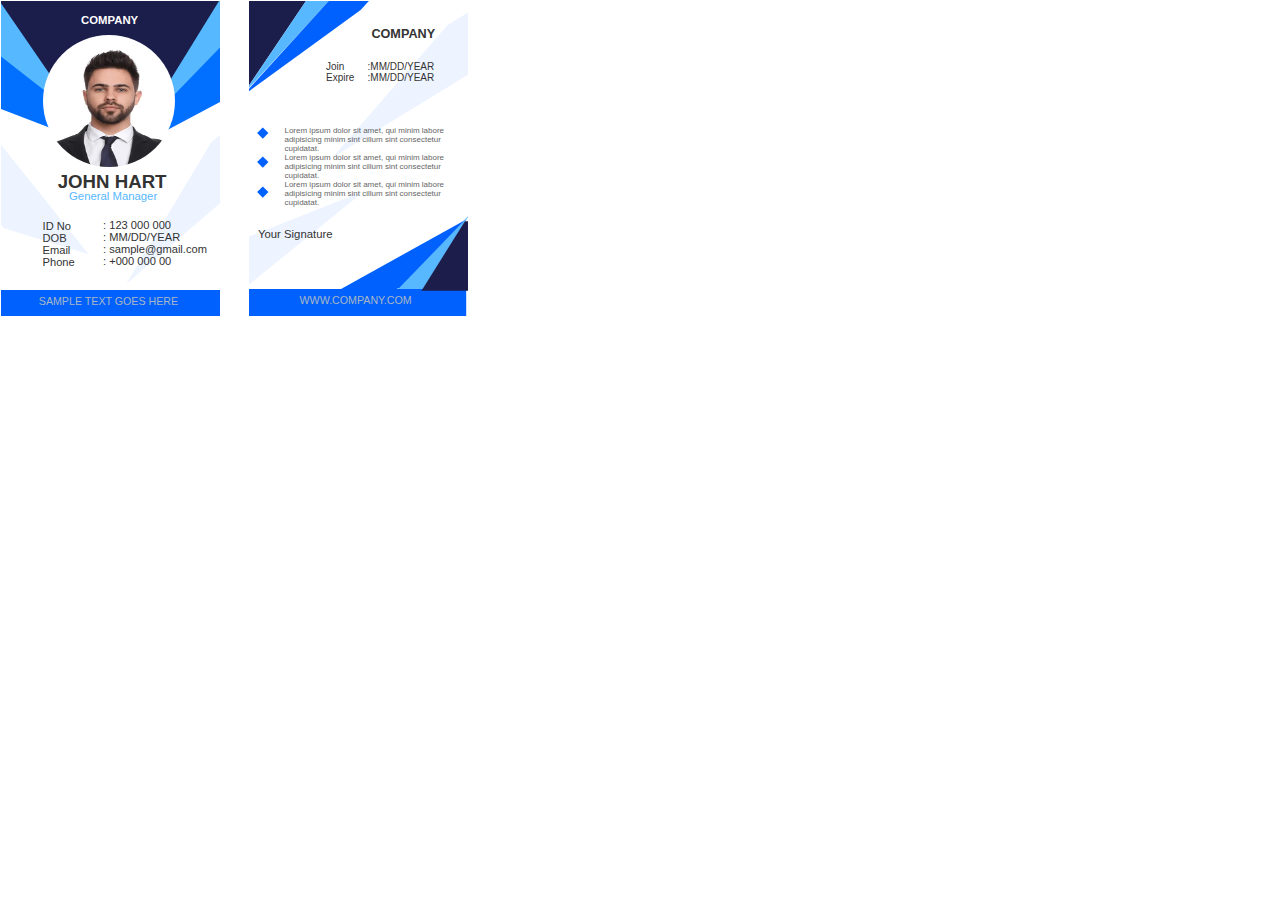
<file: Submit Assignment/Darshan-Kawade-76/preview.html>
<!DOCTYPE html>
<html lang="en">
<head>
    <meta charset="UTF-8">
    <meta name="viewport" content="width=device-width, initial-scale=1.0">
    <link rel="stylesheet" type="text/css" href="./css/style.css">
    <title>ID Card</title>
</head>
<body>

    <!-- Wrapper -->
    <div class="wrapper">
        
        <!-- Background -->
        <div class="background">
            
            <!-- Front Side -->
            <div class="front">
                          
                    <div class="id-light-pink"></div>
                    <div class="recttop"></div>
                    <div class="recttop1"></div>
                    <div class="recttop2"></div>
                    <div class="recttop3"></div>
                    <div class="recttop4"></div>
                    <div class="recttop5"></div>
                    <div class="recttop6"></div>
                    <div class="recttop7"></div>
                    <div class="recttop8"></div>
            </div>

            <!-- Back Side -->
            <div class="back">
                
                    <div class="id-dark-pink-bottom"></div>
                    <div class="id-pink-bottom"></div>
                    <div class="id-light-pink-bottom"></div>
                    <div class="rectbot3"></div>
                    <div class="rectbot4"></div>
                    <div class="rectbot5"></div>
                    <div class="rectbot6"></div>
                    <div class="rectbot7"></div>
                    <div class="rectbot8"></div>
                    <div class="rectbot9"></div>
                    <div class="rectbot10"></div>
                    <div class="rectbot11"></div>
            </div>

        </div> <!-- End Background -->

        <!-- Content (Single Class for All Content - No Front/Back Separation) -->
        <div class="id-card-content">
            <div class="user-photo">
                <img src="./img/profile.png" alt="Photo">
            </div>
            <div class="id-body-to1">
                <p>ID No </p>
                <p>DOB </p>
                <p>Email </p>
                <p>Phone </p>
            </div>

            <div class="id-body-to2">
                <p> : 123 000 000</p>
                <p> : MM/DD/YEAR</p>
                <P> : sample@gmail.com</P>
                <p> : +000 000 00</p>
            </div>

            <div class="id-phone">
                <p>COMPANY</p>
            </div>

            <div class="id-name">
                <p>JOHN HART</p>
            </div>

            <div class="id-dob">
                <p>General Manager</p>
            </div>

            <div class="id-logo4">
                <p>SAMPLE TEXT GOES HERE</p>
            </div>
           
            <div class="id-join-date">
                <p>Join</p>
                <p>Expire</p>
            </div>
            <div class="id-expire-date">
                <p>:MM/DD/YEAR</p>
                <p>:MM/DD/YEAR</p>
            </div>
            <div class="id-policy">
                <p>Lorem ipsum dolor sit amet, qui minim labore adipisicing minim sint cillum sint consectetur cupidatat.</p>

                <p>Lorem ipsum dolor sit amet, qui minim labore adipisicing minim sint cillum sint consectetur cupidatat.</p>

                <p>Lorem ipsum dolor sit amet, qui minim labore adipisicing minim sint cillum sint consectetur cupidatat.</p>
            </div>
            <div class="id-logo">
                <p>COMPANY</p>
            </div>

            <div class="id-logo2">
                <p>Your Signature</p>
            </div>

            <div class="id-logo3">
                <p>WWW.COMPANY.COM</p>
            </div>
            
        </div> <!-- End Content -->

    </div> <!-- End Wrapper -->

</body>
</html>
</file>
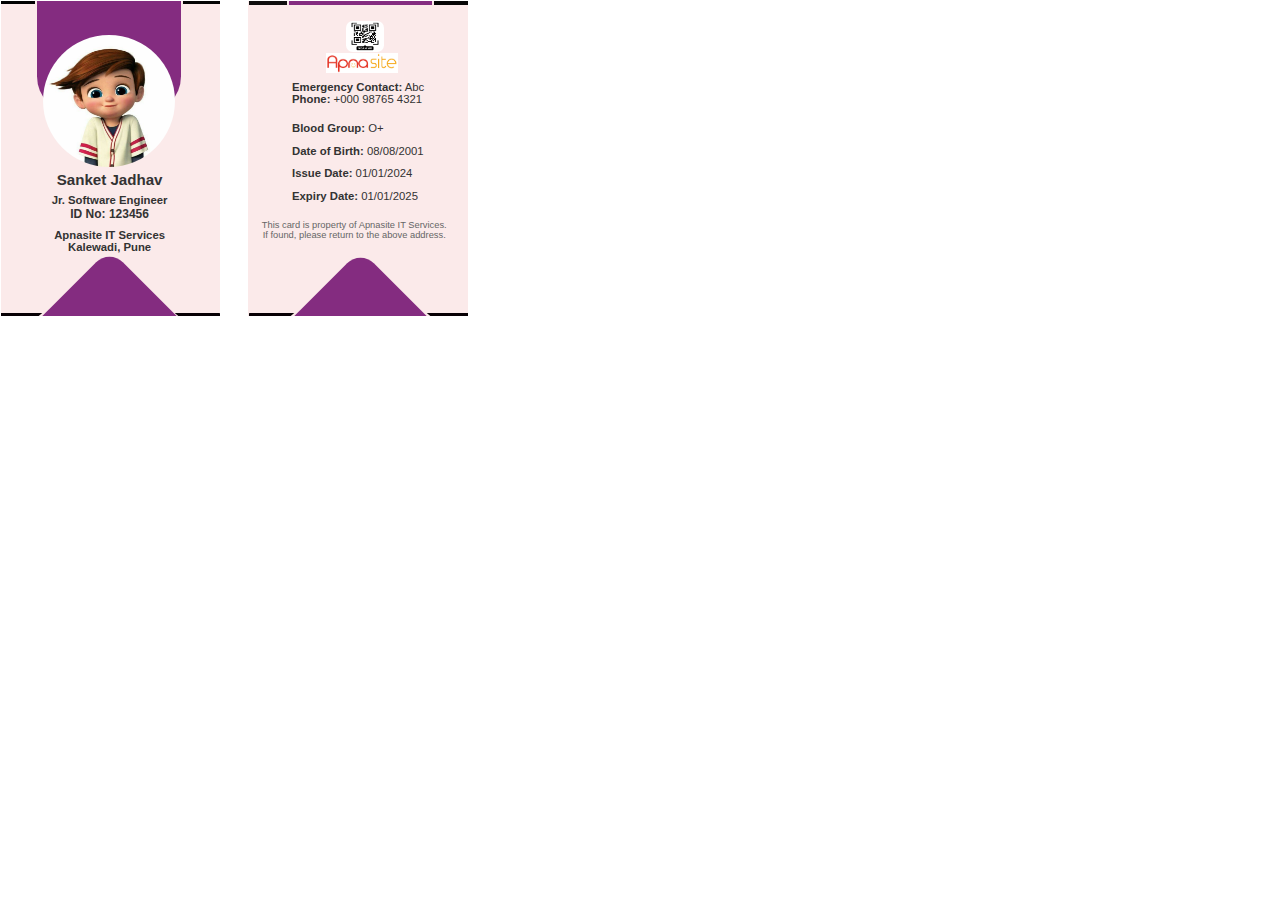
<file: Submit Assignment/icard sample code/preview.html>
<!DOCTYPE html>
<html lang="en">
<head>
    <meta charset="UTF-8">
    <meta name="viewport" content="width=device-width, initial-scale=1.0">
    <link rel="stylesheet" type="text/css" href="./css/style.css">
    <title>ID Card</title>
</head>
<body>

    <!-- Wrapper -->
    <div class="wrapper">
        
        <!-- Background -->
        <div class="background">
            
            <!-- Front Side -->
            <div class="front">
               
                    <div class="id-dark-pink"></div>
                    <div class="id-pink"></div>
                    <div class="id-light-pink"></div>
                    <div class="recttop"></div>
                    <div class="recttop1"></div>
                    <div class="recttop2"></div>
                
            </div>

            <!-- Back Side -->
            <div class="back">
                
                    <div class="id-dark-pink-bottom"></div>
                    <div class="id-pink-bottom"></div>
                    <div class="id-light-pink-bottom"></div>
                    <div class="recttop3"></div>
                    <div class="recttop4"></div>
                    <div class="recttop5"></div>
                
            </div>

        </div> <!-- End Background -->

        <!-- Content (Single Class for All Content - No Front/Back Separation) -->
        <div class="id-card-content">
            <div class="user-photo">
                <img src="./img/profile.jpg" alt="Photo">
            </div>
            <div class="user-name">Sanket Jadhav</div>
            <div class="id-number"><b>ID No:</b> 123456</div>
            <div class="id-title">Jr. Software Engineer</div>
            <div class="org-name">Apnasite IT Services</div>
            <div class="org-address">Kalewadi, Pune</div>
            <div class="qr-code">
                <img src="./img/qr.jpg" alt="QR Code">
            </div>
            <div class="org-logo">
                <img src="./img/logo.png" alt="Logo">
            </div>
            <div class="id-emergency-contact">
                <strong>Emergency Contact:</strong> Abc<br>
                <strong>Phone:</strong> +000 98765 4321
            </div>
            <div class="id-blood-group">
                <strong>Blood Group:</strong> O+
            </div>
            <div class="id-dob">
                <strong>Date of Birth:</strong> 08/08/2001
            </div>
            <div class="id-issue-date">
                <strong>Issue Date:</strong> 01/01/2024
            </div>
            <div class="id-expiry-date">
                <strong>Expiry Date:</strong> 01/01/2025
            </div>
            <div class="id-policy">
                This card is property of Apnasite IT Services. <br>
                If found, please return to the above address.
            </div>
        </div> <!-- End Content -->

    </div> <!-- End Wrapper -->

</body>
</html>
</file>
<file: Submit Assignment/Darshan-Kawade-76/css/style.css>
/* General Reset */
* {
    margin: 0;
    padding: 0;
    box-sizing: border-box;
}

/* Wrapper for ID Card */
.wrapper {
    width: 124.002mm;
    height: 83.872mm;
    background-color: #fff;
    border: 0.75pt solid #fff;
    position: relative;
    display: flex;
    overflow: hidden;
    flex-direction: column;
}

/* Background Styles */
.background {
    position: absolute;
    background-color: white;
    width: 100%;
    height: 100%;
}

/* Front Side */
.front {
    left: -20pt; /* 0px */
    margin-top: -0.69pt; /* -0.92px */
    width: 59.002mm;
    height: 83.872mm;
    margin: 6.085mm;
    background-color: white;
    position: absolute;
    overflow: hidden;
    top: -17pt; /* 0px */
}

/* Background Elements for Front */

.id-light-pink {
    left: -0.417mm;
    margin-top: -0.243mm; /* -0.92px */
    width: 60mm; /* 71.7px */
    height: 34mm; /* 30px */
    background-color: rgb(27, 29, 75);
    position: absolute;
    top: 0mm; /* 0px */
    border-bottom-left-radius: 28.346pt;
    border-bottom-right-radius:28.346pt;
}

.recttop{
    left: -5.705mm;
    margin-top: -0.243mm;
    width: 82mm;
    height: 7mm;
    background-color: rgb(0, 97, 255);
    position: absolute;
    bottom: 0.5mm;
    transform: skew(-50deg, 0deg);
   
}

.recttop1{
    left: 39.586mm;
    margin-top: -0.243mm;
    width: 40mm;
    height: 20mm;
    background-color: rgb(1, 111, 255);
    position: absolute;
    overflow: hidden;
    bottom: 51mm;
    border-top-left-radius: 14.173pt;
    transform: rotate(-224deg);
    
   
}

.recttop2{
    left: 55.625mm;
    margin-top: 15.757mm;
    width: 48mm;
    height: 22mm;
    background-color: rgb(86, 185, 255);
    position: absolute;
    bottom: 93.5mm;
    transform: skewX(71deg) skewY(10deg);
    rotate: 115deg;
   
}

.recttop3{
    left: -17.414mm;
    margin-top: -0.243mm;
    width: 40mm;
    height: 20mm;
    background-color: rgb(1, 111, 255);
    position: absolute;
    overflow: hidden;
    bottom: 46mm;
    border-top-left-radius: 14.173pt;
    transform: rotate(-142deg);   
}
.recttop4{
    left: -33.375mm;
    margin-top: 15.757mm;
    width: 46mm;
    height: 15mm;
    background-color: rgb(86, 185, 255);
    position: absolute;
    bottom: 80mm;
    transform: skewY(10deg) skewX(71deg);
    rotate: 208deg;
}
.recttop5{
    left: 35.586mm;
    margin-top: -0.243mm;
    width: 40mm;
    height: 20mm;
    background-color: rgb(255, 255, 255);
    position: absolute;
    overflow: hidden;
    bottom: 34mm;
    border-top-left-radius: 14.173pt;
    transform: rotate(-208deg);   
}
.recttop6{
    left: -20.414mm;
    margin-top: -0.243mm;
    width: 40mm;
    height: 20mm;
    background-color: rgb(255, 255, 255);
    position: absolute;
    overflow: hidden;
    bottom: 35mm;
    border-top-left-radius: 14.173pt;
    transform: rotate(-159deg);   
}
.recttop7{
    left: -15.375mm;
    margin-top: 15.757mm;
    width: 23mm;
    height: 31mm;
    background-color: rgb(237, 244, 255);
    position: absolute;
    bottom: 26mm;
    transform: skewY(-11deg) skewX(58deg);
    rotate: 208deg;
}
.recttop8{
    left: 51.625mm;
    margin-top: 15.757mm;
    width: 33mm;
    height: 25mm;
    background-color: rgb(237, 244, 255);
    position: absolute;
    bottom: 35mm;
    transform: skewY(41deg) skewX(51deg);
    rotate: 80deg;
}
/* Back Side */
.back {
    position: relative;
    width: 59.002mm; /* 223px */
    height: 83.872mm; /* 317px */
    margin: 6.085mm; /* 23px */
    background-color: white;
    border: 0.75pt solid white; /* 1px */
    overflow: hidden;
    left:59.204mm; /* 254px */
    top: -6.222mm; /* -341px */
}

/* Background Elements for Back */

.id-dark-pink-bottom {
    left: -14.5mm;
    margin-top: 76.2mm; /* 288px */
    width: 30mm;
    height: 15mm; /* 30px */
    background-color: rgb(27, 29, 75);
    position: absolute;
    top:-74.2mm; /* 0px */
    transform: skewX(32deg) skewY(10deg);
    rotate: -65deg;
}

.id-pink-bottom {
    left: 17mm; /* 121px */
    margin-top: 76.2mm; /* 288px */
    width: 17mm; /* 109.6px */
    height: 17mm; /* 30px */
    background-color: rgb(87, 184, 255);
    position: absolute;
    top: -94.2mm; /* 0px */
    transform: skewX(-67deg) skewY(-33deg);
    rotate: 147deg;
}

.id-light-pink-bottom {
    left: 18.583mm; /* 64px */
    margin-top: 76.2mm; /* 288px */
    width: 20mm; /* 71.7px */
    height: 17mm; /* 30px */
    background-color: rgb(0, 97, 255);
    position: absolute;
    top: -87.2mm; /* 0px */
    transform: skewX(64deg) skewY(28deg);
    rotate: 118deg;
}

.rectbot3{
    margin-top: -0.243mm;
    left: 27.7mm;
    width: 26mm;
    height: 19mm;
    background-color: rgb(87, 184, 255);
    position: absolute;
    bottom: -5mm;
    transform: skew(-46deg, -32deg);
    rotate: -14deg;
}
.rectbot4{
    left: -0.414mm;
    margin-top: -0.243mm;
    width: 58mm;
    height: 50mm;
    background-color: rgb(0, 97, 255);
    position: absolute;
    bottom: -42.686mm;
    border-top-left-radius: 5mm;
    transform: rotate(180deg); 
}
.rectbot5{
    left:53.625mm;
    margin-top: -0.243mm;
    width: 18mm;
    height: 9mm;
    background-color: rgb(29, 29, 75);
    position: absolute;
    bottom: 11.6mm;
    transform: skew(66deg, -34deg);
    rotate: -24deg;
}
.rectbot6{
    left:21.625mm;
    margin-top: -0.243mm;
    width: 20mm;
    height: 12mm;
    background-color: rgb(0, 97, 255);
    position: absolute;
    bottom: 1mm;
    transform: skew(108deg, -35deg);
    rotate: -11deg;
}

.rectbot7{
    left:2.625mm;
    margin-top: -0.243mm;
    width: 2mm;
    height: 2mm;
    background-color: rgb(0, 97, 255);
    position: absolute;
    bottom: 47.5mm;
    rotate: 45deg;
}

.rectbot8{
    left:2.625mm;
    margin-top: -0.243mm;
    width: 2mm;
    height: 2mm;
    background-color: rgb(0, 97, 255);
    position: absolute;
    bottom: 40mm;
    rotate: 45deg;
}

.rectbot9{
    left:2.625mm;
    margin-top: -0.243mm;
    width: 2mm;
    height: 2mm;
    background-color: rgb(0, 97, 255);
    position: absolute;
    bottom: 32mm;
    rotate: 45deg;
}

.rectbot10{
    left: -33.375mm;
    margin-top: 15.757mm;
    width: 46mm;
    height: 15mm;
    background-color: rgb(237, 244, 255);
    position: absolute;
    bottom: 2mm;
    transform: skewY(10deg) skewX(71deg);
    rotate: 131deg;
}

.rectbot11{
    left: 35.625mm;
    margin-top: 15.757mm;
    width: 46mm;
    height: 15mm;
    background-color: rgb(237, 244, 255);
    position: absolute;
    bottom: 65mm;
    transform: skewY(10deg) skewX(71deg);
    rotate: 121deg;
}

/* Content Styling */
.id-card-content {
    position: absolute;
    top: 14mm;
    left: 5mm;
    right: 5mm;
    font-family: Arial, sans-serif;
    color: #333;
}

/* User Photo */
.user-photo {
    width: 26mm;
    height: 26mm;
    border-radius: 50%;
    margin-bottom: 10mm;
}

.user-photo img {
    width: 35mm;
    height: 35mm;
    position: absolute;
    top: -5mm;
    left: 6.05mm;
    border-radius: 35mm;
}

/* Text Alignments */

.id-body-to1{
    font-size: 8.338pt;
    font-weight: 400;
    text-align: left;
    margin-bottom: 26mm;
    position: relative;
    top: 8mm;
    left: 6mm;
}

.id-body-to2{
    font-size: 8.338pt;
    font-weight: 500;
    text-align: left;
    margin-bottom: 30mm;
    position: relative;
    top: -31mm;
    left: 22mm;
}

.id-dob{
    left: 13mm;
    font-size: 3mm;
    position: absolute;
    top: 36mm;
    color: #57b8ff;
} 
.id-name{
    left: 10mm;
    font-size: 14pt;
    position: absolute;
    top: 31mm;
    font-weight: bold;
} 
.id-email{
    font-size: 11.338pt;
    font-weight: bold;
    text-align: center;
    margin-bottom: 30mm;
    position: relative;
    top: -54mm;
    left: 10mm;

} 
.id-phone{
    font-size: 15.338pt;
    font-weight: 600;
    text-align: center;
    margin-bottom: 35mm;
    position: relative;
    top: -128mm;
    left: -33mm;
    color: white;
}

.id-number {
    font-size: 9pt;
}

.id-dob, .id-email, .id-phone {
    font-size: 8.5pt;
}


.id-join-date{
    left: 81mm;
    font-size: 7.503pt;
    position: absolute;
    top: 2mm;
}
.id-logo{
    left: 93mm;
    font-size: 9.5pt;
    position: absolute;
    top: -7mm;
    font-weight: 600;
}
.id-logo2{
    left: 63mm;
    font-size: 8.5pt;
    position: absolute;
    top: 46mm;
    font-weight: 500;
}

.id-logo3{
    left: 74mm;
    font-size: 8pt;
    position: absolute;
    top: 63.5mm;
    font-weight: 500;
    color: #a7b7c4
}

.id-logo4{
    left: 5mm;
    font-size: 8pt;
    position: absolute;
    top: 63.75mm;
    font-weight: 500;
    color: #a7b7c4;
}
.id-expire-date{
    left: 92mm;
    font-size: 7.503pt;
    position: absolute;
    top: 2mm;
}
.id-policy {
    left: 1mm;
    font-size: 7.653pt;
    position: absolute;
    top: 39mm;

}

.id-policy {
    font-size: 6pt;
    text-align: start;
    color: #666;
    left: 70mm;
    top: 22mm;
    margin-block: -3mm;
}

strong {
    font-weight: bold;
}
</file>
<file: Submit Assignment/icard sample code/css/style.css>
/* General Reset */
* {
    margin: 0;
    padding: 0;
    box-sizing: border-box;
}

/* Wrapper for ID Card */
.wrapper {
    width: 124.002mm;
    height: 83.872mm;
    background-color: #fff;
    border: 0.75pt solid #fff;
    position: relative;
    display: flex;
    overflow: hidden;
    flex-direction: column;
}

/* Background Styles */
.background {
    position: absolute;
    background-color: #fff;
    width: 100%;
    height: 100%;
}

/* Front Side */
.front {
    left: -20pt; /* 0px */
    margin-top: -0.69pt; /* -0.92px */
    width: 59.002mm;
    height: 83.872mm;
    margin: 6.085mm;
    background-color: #fbeaea;
    position: absolute;
    overflow: hidden;
    top: -17pt; /* 0px */
}

/* Background Elements for Front */
.id-dark-pink, .id-pink, .id-light-pink, .recttop, .recttop1, .recttop2 {
    position: absolute;
    width: 100%;
    height: 1mm;
}

.id-dark-pink {
    left: 0pt; /* 0px */
    margin-top: -0.69pt; /* -0.92px */
    width: 10mm; /* 71.7px */
    height: 1mm; /* 30px */
    background-color: rgb(1, 1, 1);
    position: absolute;
    top: 0pt; /* 0px */
}

.id-pink {
    left: 49.036mm; /* 136px */
    margin-top: -0.69pt; /* -0.92px */
    width: 10mm; /* 90.8px */
    height: 1mm; /* 30px */
    background-color: rgb(4, 4, 4);
    position: absolute;
    top: 0mm; /* 0px */
}

.id-light-pink {
    left: 10.583mm; /* 68px */
    margin-top: -0.243mm; /* -0.92px */
    width: 38mm; /* 71.7px */
    height: 30mm; /* 30px */
    background-color: rgb(132, 44, 128);
    position: absolute;
    top: 0mm; /* 0px */
    border-bottom-left-radius: 28.346pt;
    border-bottom-right-radius:28.346pt;
}

.recttop{
    left: -0.705mm;
    margin-top: -0.243mm;
    width: 12mm;
    height: 1mm;
    background-color: rgb(7, 0, 4);
    position: absolute;
    bottom: 0.5mm;
    transform: skew(-50deg, 0deg);
   
}

.recttop1{
    left: 4.586mm;
    margin-top: -0.243mm;
    width: 50mm;
    height: 50mm;
    background-color: rgb(132, 44, 128);
    position: absolute;
    overflow: hidden;
    bottom: -42mm;
    border-top-left-radius: 14.173pt;
    transform: rotate(45deg);
    
   
}

.recttop2{
    left: 47.625mm;
    margin-top: -0.243mm;
    width: 12mm;
    height: 1mm;
    background-color: rgb(7, 0, 4);
    position: absolute;
    bottom: 0.5mm;
    transform: skew(50deg, 0deg);
   
}


/* Back Side */
.back {
    position: relative;
    width: 59.002mm; /* 223px */
    height: 83.872mm; /* 317px */
    margin: 6.085mm; /* 23px */
    background-color: #fbeaea;
    border: 0.75pt solid #fbeaea; /* 1px */
    overflow: hidden;
    left:59.204mm; /* 254px */
    top: -6.222mm; /* -341px */
}

/* Background Elements for Back */
.id-dark-pink-bottom, .id-pink-bottom, .id-light-pink-bottom, .recttop3, .recttop4, .recttop5 {
    position: absolute;
    width: 100%;
    height: 1mm;
}

.id-dark-pink-bottom {
    left: 0mm; /* 0px */
    margin-top: 76.2mm; /* 288px */
    width: 10mm; /* 71.7px */
    height: 1mm; /* 30px */
    background-color: rgb(16, 15, 15);
    position: absolute;
    top:-76.2mm; /* 0px */
}

.id-pink-bottom {
    left: 49mm; /* 121px */
    margin-top: 76.2mm; /* 288px */
    width: 10mm; /* 109.6px */
    height: 1mm; /* 30px */
    background-color: rgb(7, 7, 7);
    position: absolute;
    top: -76.2mm; /* 0px */
}

.id-light-pink-bottom {
    left: 10.583mm; /* 64px */
    margin-top: 76.2mm; /* 288px */
    width: 38mm; /* 71.7px */
    height: 1mm; /* 30px */
    background-color: rgb(132, 44, 128);
    position: absolute;
    top: -76.2mm; /* 0px */
}

.recttop3{
    margin-top: -0.243mm;
    left: -0.352mm;
    width: 12mm;
    height: 1mm;
    background-color: rgb(7, 0, 4);
    position: absolute;
    bottom: 0mm;
    transform: skew(-50deg, 0deg);
}
.recttop4{
    left: 4.586mm;
    margin-top: -0.243mm;
    width: 50mm;
    height: 50mm;
    background-color: rgb(132, 44, 128);
    position: absolute;
    bottom: -42.686mm;
    border-top-left-radius: 5mm;
    transform: rotate(45deg); 
}
.recttop5{
    left:47.625mm;
    margin-top: -0.243mm;
    width: 12mm;
    height: 1mm;
    background-color: rgb(7, 0, 4);
    position: absolute;
    bottom: 0mm;
    transform: skew(50deg, 0deg);
}


/* Content Styling */
.id-card-content {
    position: absolute;
    top: 14mm;
    left: 5mm;
    right: 5mm;
    font-family: Arial, sans-serif;
    color: #333;
}

/* User Photo */
.user-photo {
    width: 26mm;
    height: 26mm;
    border-radius: 50%;
    margin-bottom: 10mm;
}

.user-photo img {
    width: 35mm;
    height: 35mm;
    position: absolute;
    top: -5mm;
    left: 6.05mm;
    border-radius: 35mm;
}

/* Text Alignments */
.user-name {
    font-size: 11.338pt;
    font-weight: bold;
    text-align: center;
    margin-bottom: 30mm;
    position: relative;
    top: -5mm;
    left: -33mm;
}
.id-number{
    font-size: 11.338pt;
    font-weight: bold;
    text-align: center;
    margin-bottom: 30mm;
    position: relative;
    top: -30mm;
    left: -33mm;

}
.id-title{
    font-size: 11.338pt;
    font-weight: bold;
    text-align: center;
    margin-bottom: 30mm;
    position: relative;
    top: -67mm;
    left: -33mm;

} 
.org-name{
    font-size: 11.338pt;
    font-weight: bold;
    text-align: center;
    margin-bottom: 30mm;
    position: relative;
    top: -91mm;
    left: -33mm;

} 
.org-address{
    font-size: 11.338pt;
    font-weight: bold;
    text-align: center;
    margin-bottom: 30mm;
    position: relative;
    top: -121mm;
    left: -33mm;

}

.id-number {
    font-size: 9pt;
}

.id-title, .org-name, .org-address {
    font-size: 8.5pt;
}

.qr-code {
    position: absolute;
    left: 2.645mm; /* 10px */
    top: 2.645mm; /* 10px */
    height: 26.458mm; /* 100px */
    width:26.458mm; /* 100px */
    border-radius: 50%;
    object-fit: cover;
}

.qr-code img {
    width: 10mm;
    height: 8mm;
    border-radius: 5pt;
    position: absolute;
    top: -11.25mm;
    left: 83.577mm;
}

.org-logo {
    text-align: center;
    margin-bottom: 5.027mm;
    position: relative;
    left: 81mm;
    top: -204mm;
    width: 19mm;
}

.org-logo img {
    width: 100%;
    height: auto;
}

/* Emergency Contact Section */
.id-emergency-contact{
    font-size:3mm;
    position:relative;
    top: -208mm;
    left: 72mm;
}
.id-blood-group{
    font-size: 3mm;
    position: absolute;
    top: 18mm;
    left: 72mm;
}
.id-dob{
    left: 72mm;
    font-size: 3mm;
    position: absolute;
    top: 24mm;
}
.id-issue-date{
    left: 72mm;
    font-size: 8.503pt;
    position: absolute;
    top: 30mm;
}
.id-expiry-date{
    left: 72mm;
    font-size: 8.503pt;
    position: absolute;
    top: 36mm;
}
.id-policy {
    left: 1mm;
    font-size: 7.653pt;
    position: absolute;
    top: 39mm;

}

.id-policy {
    font-size: 7pt;
    text-align: center;
    color: #666;
    left: 64mm;
    top: 44mm;
}

strong {
    font-weight: bold;
}
</file>
